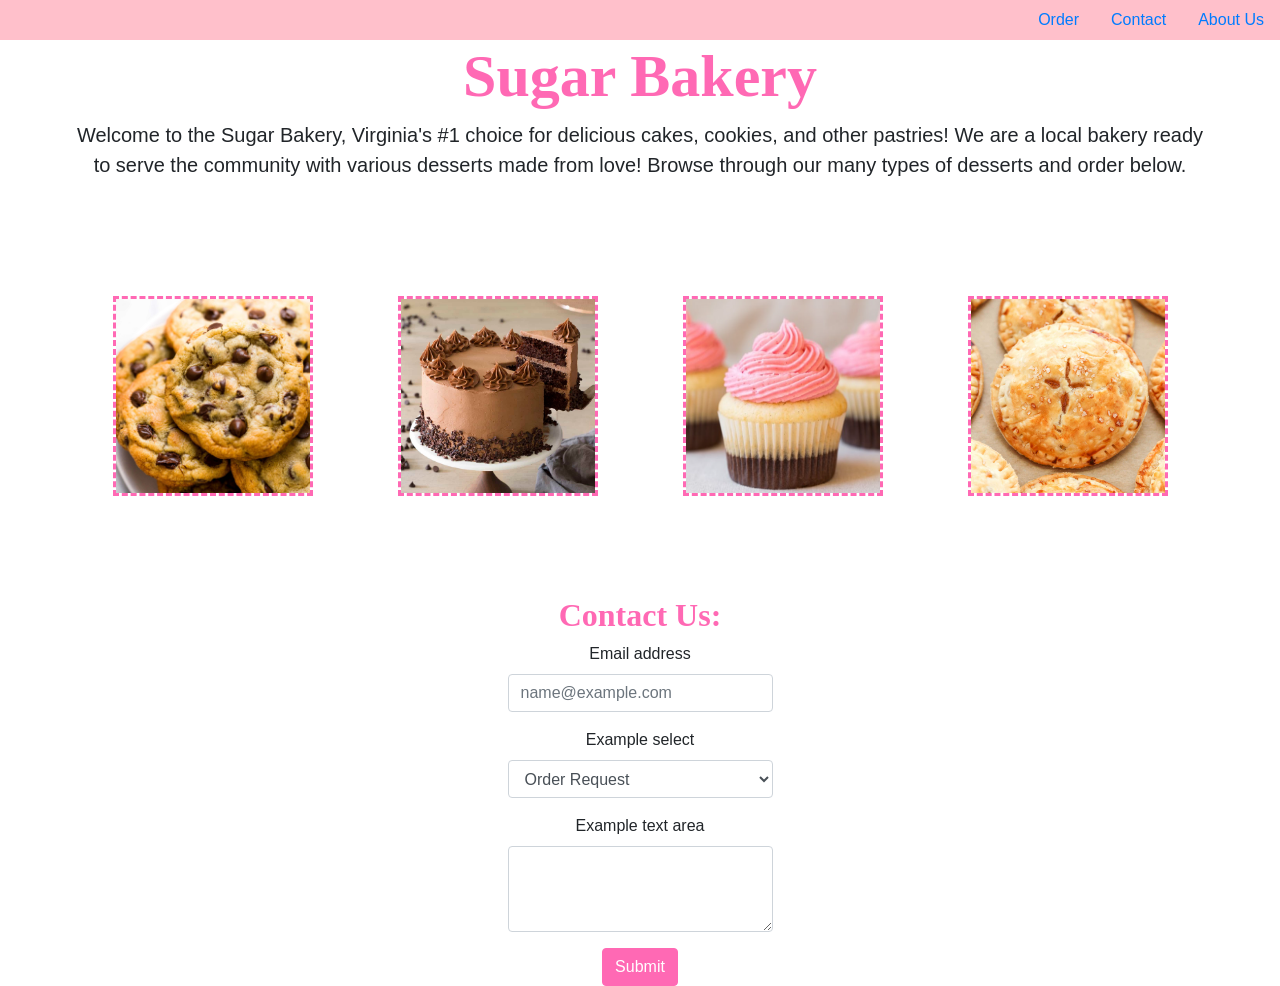
<file: index.html>
<!DOCTYPE html>
<html lang="en">

<head>
    <meta charset="UTF-8">
    <meta http-equiv="X-UA-Compatible" content="IE=edge">
    <meta name="viewport" content="width=device-width, initial-scale=1.0">
    <title>Sugar Bakery</title>
    <link rel="stylesheet" href="https://cdn.jsdelivr.net/npm/bootstrap@4.5.3/dist/css/bootstrap.min.css" integrity="sha384-TX8t27EcRE3e/ihU7zmQxVncDAy5uIKz4rEkgIXeMed4M0jlfIDPvg6uqKI2xXr2" crossorigin="anonymous">
    <link rel="stylesheet" href="sugar.css">
</head>

<body>

    <div id="navbar">
      <ul class="nav justify-content-end">
        <li class="nav-item">
          <a class="nav-link active" href="#">Order</a>
        </li>
        <li class="nav-item">
          <a class="nav-link" href="#">Contact</a>
        </li>
        <li class="nav-item">
          <a class="nav-link" href="#">About Us</a>
        </li>
      </ul>
    </div>

    <div id="banner">
      <div class="container">
        <div class="row justify-content-center">
          <h1> <strong>Sugar Bakery</strong> </h1>
        </div>
        <div class="row justify-content-center">
          <p> Welcome to the Sugar Bakery, Virginia's #1 choice for delicious cakes, cookies, and other pastries! We are a local bakery ready to serve the community with various desserts made from love! Browse through our many types of desserts and order below.</p>
        </div>
      </div>
    </div>

    <div id="content">
        <div class="container">
            <div class="row">
                <div id="cookies" class="col">
                  <img src="Cookies.jpg" width="200" height="200"/>
                </div>
                <div class="col">
                  <img src="Cake.jpg" width="200" height="200"/>
                </div>
                <div class="col">
                  <img src="Cupcake.PNG" width="200" height="200"/>
                </div>
                <div class="col">
                  <img src="Pies.jpg" width="200" height="200"/>
                </div>
            </div>
        </div>
    </div>

    <div id="contact">
      <div class="container">
        <div class="row">
          <div class="col">
            <h2> <strong>Contact Us:</strong> </h2>
          </div>
        </div>
        <div class="row">
          <div class="col">
            <form>
              <div class="form-group">
                <label for="exampleFormControlInput1">Email address</label>
                <input type="email" class="form-control" id="exampleFormControlInput1" placeholder="name@example.com">
              </div>
              <div class="form-group">
                <label for="exampleFormControlSelect1">Example select</label>
                <select class="form-control" id="exampleFormControlSelect1">
                  <option>Order Request</option>
                  <option>Question/Comments/Concerns</option>
                </select>
              </div>
              <div class="form-group">
                <label for="exampleFormControlTextarea1">Example text area</label>
                <textarea class="form-control" id="exampleFormControlTextarea1" rows="3"></textarea>
              </div>
              <button class="btn btn-primary" type="submit">Submit</button>
            </form>
          </div>
        </div>
      </div>
    </div>
 
    <script src="https://code.jquery.com/jquery-3.5.1.slim.min.js" integrity="sha384-DfXdz2htPH0lsSSs5nCTpuj/zy4C+OGpamoFVy38MVBnE+IbbVYUew+OrCXaRkfj" crossorigin="anonymous"></script>
    <script src="https://cdn.jsdelivr.net/npm/bootstrap@4.5.3/dist/js/bootstrap.bundle.min.js" integrity="sha384-ho+j7jyWK8fNQe+A12Hb8AhRq26LrZ/JpcUGGOn+Y7RsweNrtN/tE3MoK7ZeZDyx" crossorigin="anonymous"></script>

</body>

</html>
</file>
<file: sugar.css>
#navbar{
    background-color: pink;
}

h1{
    color: hotpink;
    font-family: 'Cambria';
    font-size: 60px;
    text-align: center;
} 

p{
    font-family: 'Lucida Sans', 'Lucida Sans Regular', 'Lucida Grande', 'Lucida Sans Unicode', Geneva, Verdana, sans-serif;
    font-size: 20px;
    text-align: center;
}

#banner{
    margin-bottom: 100px;
}

#content{
    margin-bottom: 100px;
}

img{
    border-style: dashed;
    border-color: hotpink;
}

h2{
    font-family: 'Cambria';
    font-size: auto;
    color: hotpink;
}

label{
    font-family: 'Lucida Sans', 'Lucida Sans Regular', 'Lucida Grande', 'Lucida Sans Unicode', Geneva, Verdana, sans-serif;
}

#contact{
    width: 100%;
    text-align: center;
    border-color: hotpink;
}

.btn-primary{
    background-color: hotpink;
    border-color: hotpink;
}

.row{
    display:flex;
    flex-direction:row;
    align-content: center;
    flex-wrap: wrap;
}

.col{
    justify-content: center;
    display: flex;
}
</file>
